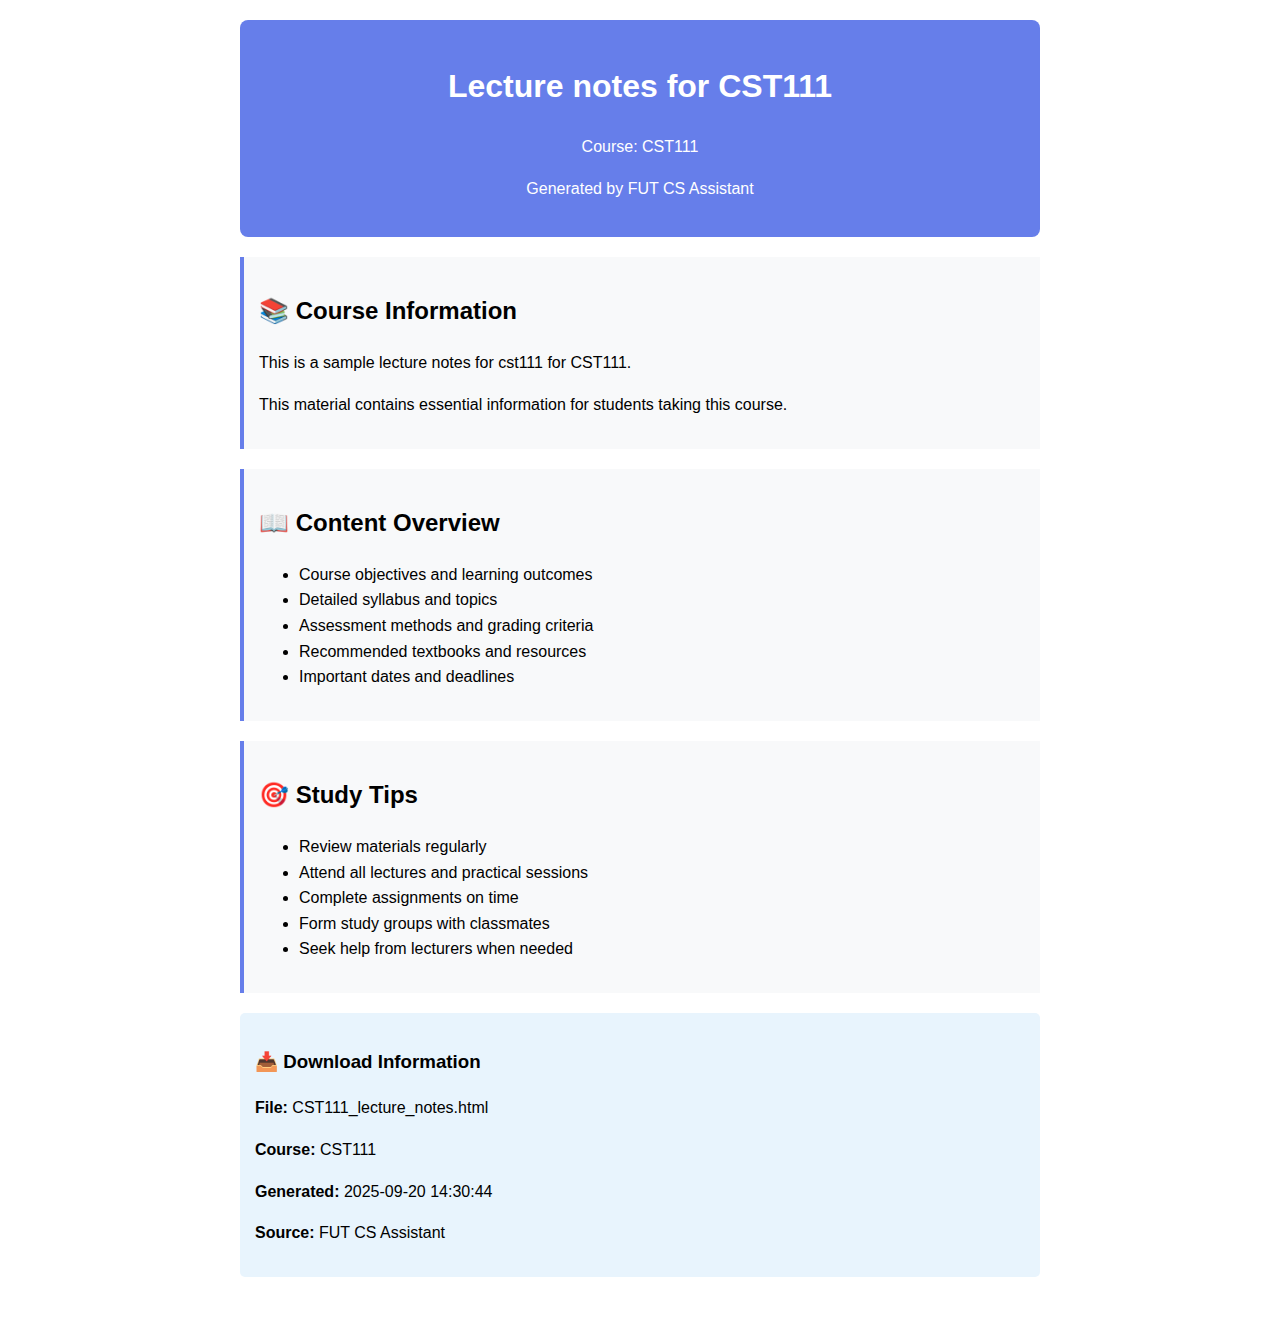
<file: data/course_materials/CST111/CST111_lecture_notes.html>
<!DOCTYPE html>
<html lang="en">
<head>
    <meta charset="UTF-8">
    <meta name="viewport" content="width=device-width, initial-scale=1.0">
    <title>Lecture notes for CST111</title>
    <style>
        body {
            font-family: Arial, sans-serif;
            max-width: 800px;
            margin: 0 auto;
            padding: 20px;
            line-height: 1.6;
        }
        .header {
            background-color: #667eea;
            color: white;
            padding: 20px;
            border-radius: 8px;
            text-align: center;
        }
        .content {
            margin: 20px 0;
        }
        .section {
            margin: 20px 0;
            padding: 15px;
            border-left: 4px solid #667eea;
            background-color: #f8f9fa;
        }
        .download-info {
            background-color: #e8f4fd;
            padding: 15px;
            border-radius: 5px;
            margin: 20px 0;
        }
    </style>
</head>
<body>
    <div class="header">
        <h1>Lecture notes for CST111</h1>
        <p>Course: CST111</p>
        <p>Generated by FUT CS Assistant</p>
    </div>
    
    <div class="content">
        <div class="section">
            <h2>📚 Course Information</h2>
            <p>This is a sample lecture notes for cst111 for CST111.</p>
            <p>This material contains essential information for students taking this course.</p>
        </div>
        
        <div class="section">
            <h2>📖 Content Overview</h2>
            <ul>
                <li>Course objectives and learning outcomes</li>
                <li>Detailed syllabus and topics</li>
                <li>Assessment methods and grading criteria</li>
                <li>Recommended textbooks and resources</li>
                <li>Important dates and deadlines</li>
            </ul>
        </div>
        
        <div class="section">
            <h2>🎯 Study Tips</h2>
            <ul>
                <li>Review materials regularly</li>
                <li>Attend all lectures and practical sessions</li>
                <li>Complete assignments on time</li>
                <li>Form study groups with classmates</li>
                <li>Seek help from lecturers when needed</li>
            </ul>
        </div>
        
        <div class="download-info">
            <h3>📥 Download Information</h3>
            <p><strong>File:</strong> CST111_lecture_notes.html</p>
            <p><strong>Course:</strong> CST111</p>
            <p><strong>Generated:</strong> 2025-09-20 14:30:44</p>
            <p><strong>Source:</strong> FUT CS Assistant</p>
        </div>
    </div>
</body>
</html>
</file>
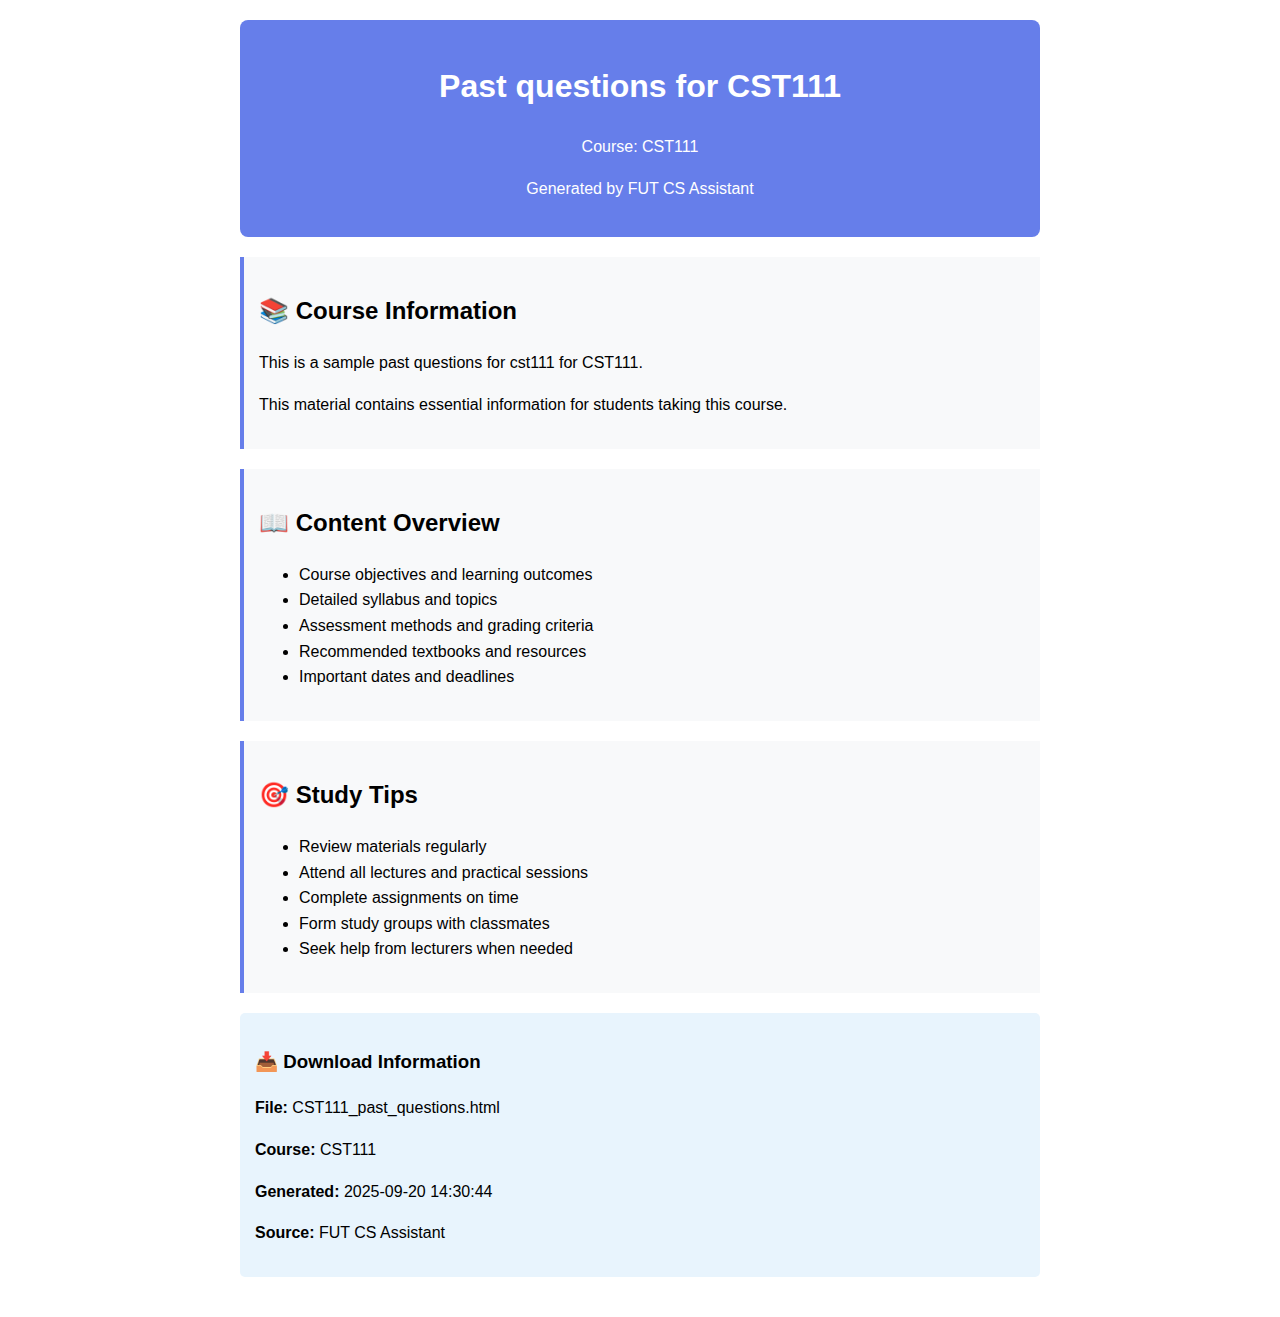
<file: data/course_materials/CST111/CST111_past_questions.html>
<!DOCTYPE html>
<html lang="en">
<head>
    <meta charset="UTF-8">
    <meta name="viewport" content="width=device-width, initial-scale=1.0">
    <title>Past questions for CST111</title>
    <style>
        body {
            font-family: Arial, sans-serif;
            max-width: 800px;
            margin: 0 auto;
            padding: 20px;
            line-height: 1.6;
        }
        .header {
            background-color: #667eea;
            color: white;
            padding: 20px;
            border-radius: 8px;
            text-align: center;
        }
        .content {
            margin: 20px 0;
        }
        .section {
            margin: 20px 0;
            padding: 15px;
            border-left: 4px solid #667eea;
            background-color: #f8f9fa;
        }
        .download-info {
            background-color: #e8f4fd;
            padding: 15px;
            border-radius: 5px;
            margin: 20px 0;
        }
    </style>
</head>
<body>
    <div class="header">
        <h1>Past questions for CST111</h1>
        <p>Course: CST111</p>
        <p>Generated by FUT CS Assistant</p>
    </div>
    
    <div class="content">
        <div class="section">
            <h2>📚 Course Information</h2>
            <p>This is a sample past questions for cst111 for CST111.</p>
            <p>This material contains essential information for students taking this course.</p>
        </div>
        
        <div class="section">
            <h2>📖 Content Overview</h2>
            <ul>
                <li>Course objectives and learning outcomes</li>
                <li>Detailed syllabus and topics</li>
                <li>Assessment methods and grading criteria</li>
                <li>Recommended textbooks and resources</li>
                <li>Important dates and deadlines</li>
            </ul>
        </div>
        
        <div class="section">
            <h2>🎯 Study Tips</h2>
            <ul>
                <li>Review materials regularly</li>
                <li>Attend all lectures and practical sessions</li>
                <li>Complete assignments on time</li>
                <li>Form study groups with classmates</li>
                <li>Seek help from lecturers when needed</li>
            </ul>
        </div>
        
        <div class="download-info">
            <h3>📥 Download Information</h3>
            <p><strong>File:</strong> CST111_past_questions.html</p>
            <p><strong>Course:</strong> CST111</p>
            <p><strong>Generated:</strong> 2025-09-20 14:30:44</p>
            <p><strong>Source:</strong> FUT CS Assistant</p>
        </div>
    </div>
</body>
</html>
</file>
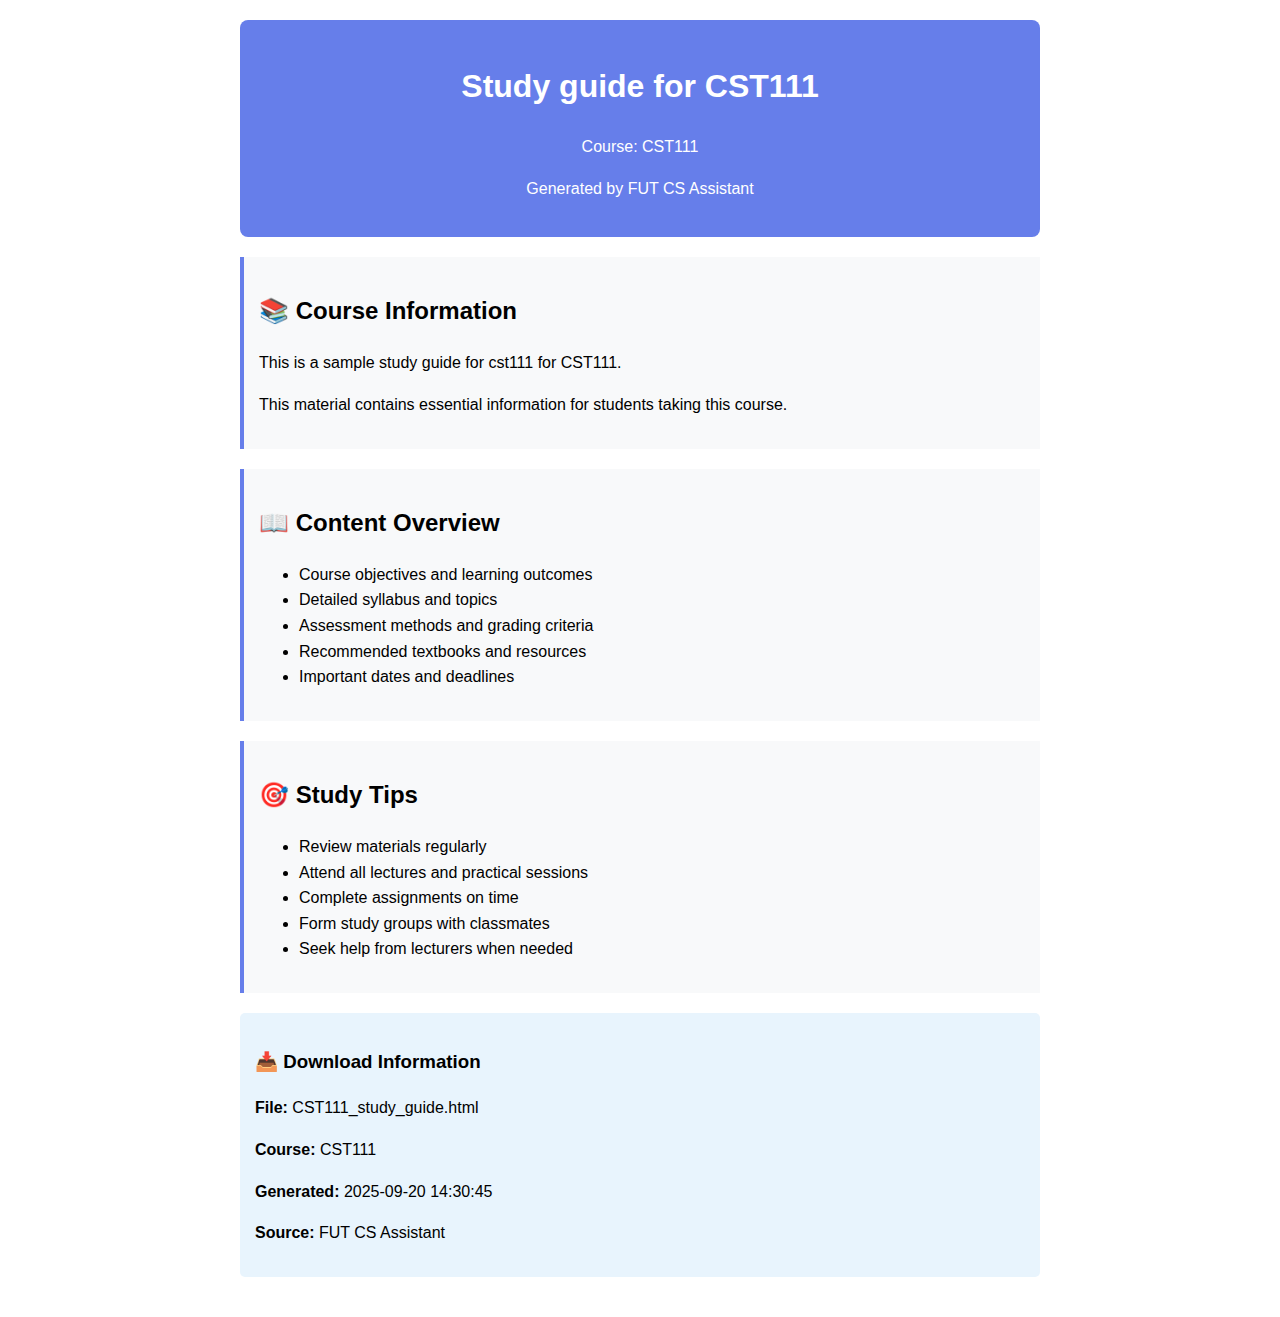
<file: data/course_materials/CST111/CST111_study_guide.html>
<!DOCTYPE html>
<html lang="en">
<head>
    <meta charset="UTF-8">
    <meta name="viewport" content="width=device-width, initial-scale=1.0">
    <title>Study guide for CST111</title>
    <style>
        body {
            font-family: Arial, sans-serif;
            max-width: 800px;
            margin: 0 auto;
            padding: 20px;
            line-height: 1.6;
        }
        .header {
            background-color: #667eea;
            color: white;
            padding: 20px;
            border-radius: 8px;
            text-align: center;
        }
        .content {
            margin: 20px 0;
        }
        .section {
            margin: 20px 0;
            padding: 15px;
            border-left: 4px solid #667eea;
            background-color: #f8f9fa;
        }
        .download-info {
            background-color: #e8f4fd;
            padding: 15px;
            border-radius: 5px;
            margin: 20px 0;
        }
    </style>
</head>
<body>
    <div class="header">
        <h1>Study guide for CST111</h1>
        <p>Course: CST111</p>
        <p>Generated by FUT CS Assistant</p>
    </div>
    
    <div class="content">
        <div class="section">
            <h2>📚 Course Information</h2>
            <p>This is a sample study guide for cst111 for CST111.</p>
            <p>This material contains essential information for students taking this course.</p>
        </div>
        
        <div class="section">
            <h2>📖 Content Overview</h2>
            <ul>
                <li>Course objectives and learning outcomes</li>
                <li>Detailed syllabus and topics</li>
                <li>Assessment methods and grading criteria</li>
                <li>Recommended textbooks and resources</li>
                <li>Important dates and deadlines</li>
            </ul>
        </div>
        
        <div class="section">
            <h2>🎯 Study Tips</h2>
            <ul>
                <li>Review materials regularly</li>
                <li>Attend all lectures and practical sessions</li>
                <li>Complete assignments on time</li>
                <li>Form study groups with classmates</li>
                <li>Seek help from lecturers when needed</li>
            </ul>
        </div>
        
        <div class="download-info">
            <h3>📥 Download Information</h3>
            <p><strong>File:</strong> CST111_study_guide.html</p>
            <p><strong>Course:</strong> CST111</p>
            <p><strong>Generated:</strong> 2025-09-20 14:30:45</p>
            <p><strong>Source:</strong> FUT CS Assistant</p>
        </div>
    </div>
</body>
</html>
</file>
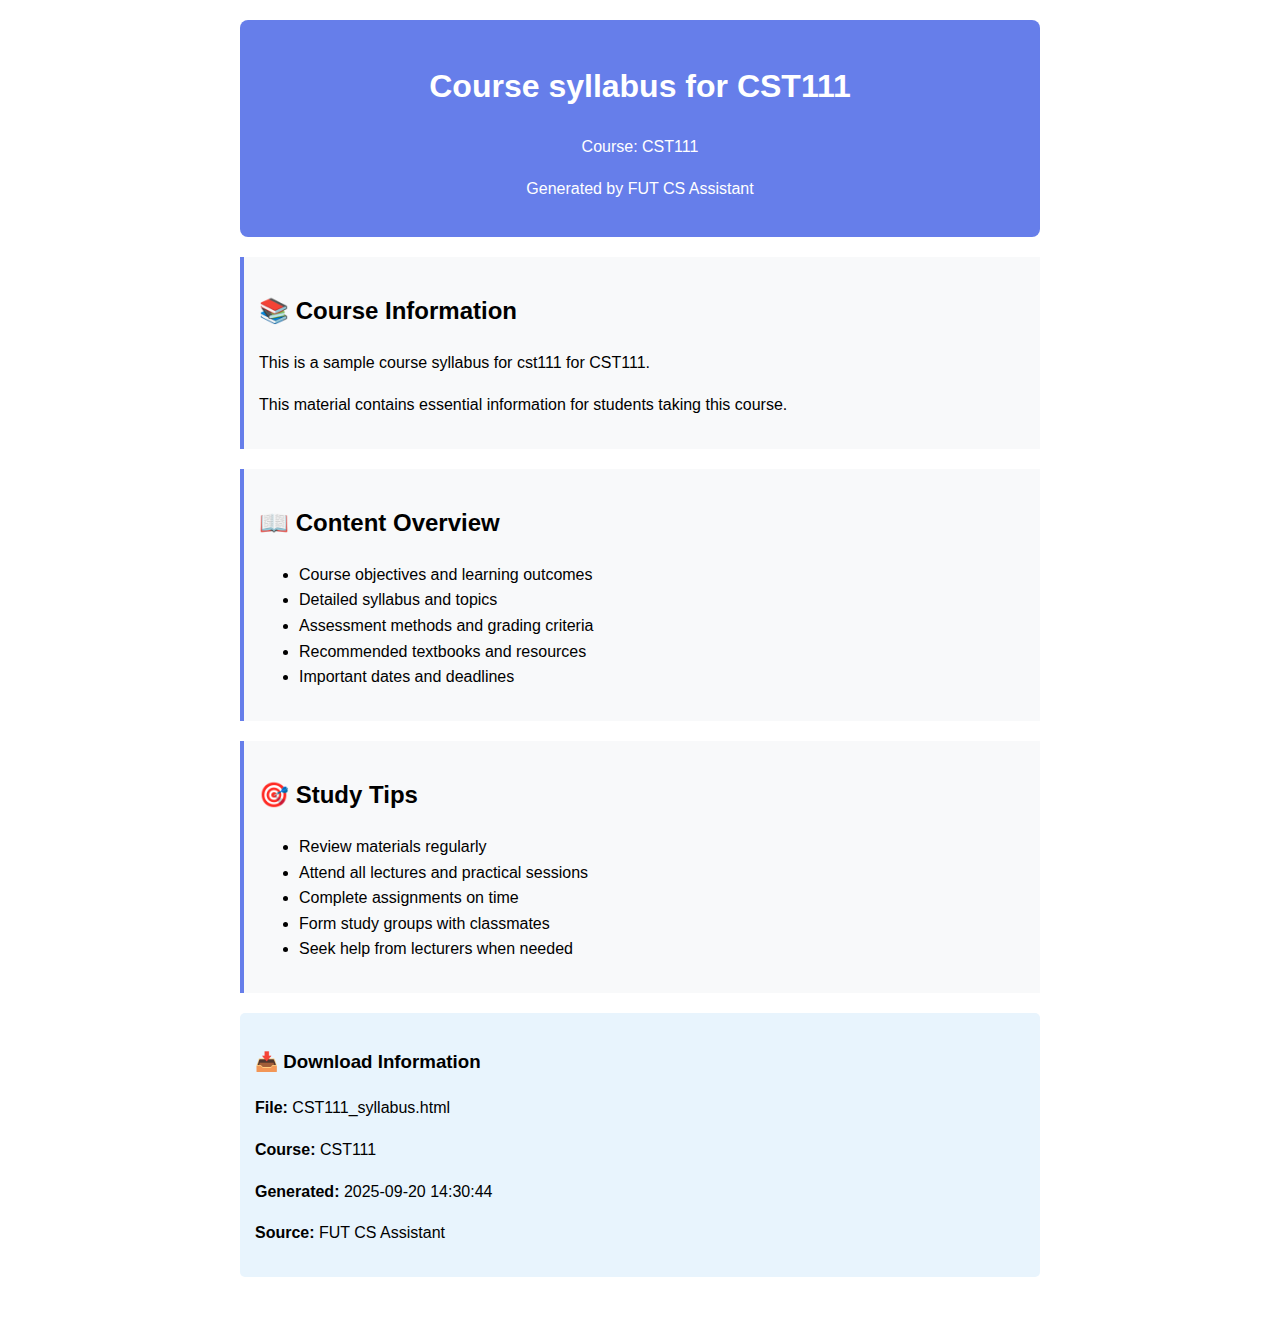
<file: data/course_materials/CST111/CST111_syllabus.html>
<!DOCTYPE html>
<html lang="en">
<head>
    <meta charset="UTF-8">
    <meta name="viewport" content="width=device-width, initial-scale=1.0">
    <title>Course syllabus for CST111</title>
    <style>
        body {
            font-family: Arial, sans-serif;
            max-width: 800px;
            margin: 0 auto;
            padding: 20px;
            line-height: 1.6;
        }
        .header {
            background-color: #667eea;
            color: white;
            padding: 20px;
            border-radius: 8px;
            text-align: center;
        }
        .content {
            margin: 20px 0;
        }
        .section {
            margin: 20px 0;
            padding: 15px;
            border-left: 4px solid #667eea;
            background-color: #f8f9fa;
        }
        .download-info {
            background-color: #e8f4fd;
            padding: 15px;
            border-radius: 5px;
            margin: 20px 0;
        }
    </style>
</head>
<body>
    <div class="header">
        <h1>Course syllabus for CST111</h1>
        <p>Course: CST111</p>
        <p>Generated by FUT CS Assistant</p>
    </div>
    
    <div class="content">
        <div class="section">
            <h2>📚 Course Information</h2>
            <p>This is a sample course syllabus for cst111 for CST111.</p>
            <p>This material contains essential information for students taking this course.</p>
        </div>
        
        <div class="section">
            <h2>📖 Content Overview</h2>
            <ul>
                <li>Course objectives and learning outcomes</li>
                <li>Detailed syllabus and topics</li>
                <li>Assessment methods and grading criteria</li>
                <li>Recommended textbooks and resources</li>
                <li>Important dates and deadlines</li>
            </ul>
        </div>
        
        <div class="section">
            <h2>🎯 Study Tips</h2>
            <ul>
                <li>Review materials regularly</li>
                <li>Attend all lectures and practical sessions</li>
                <li>Complete assignments on time</li>
                <li>Form study groups with classmates</li>
                <li>Seek help from lecturers when needed</li>
            </ul>
        </div>
        
        <div class="download-info">
            <h3>📥 Download Information</h3>
            <p><strong>File:</strong> CST111_syllabus.html</p>
            <p><strong>Course:</strong> CST111</p>
            <p><strong>Generated:</strong> 2025-09-20 14:30:44</p>
            <p><strong>Source:</strong> FUT CS Assistant</p>
        </div>
    </div>
</body>
</html>
</file>
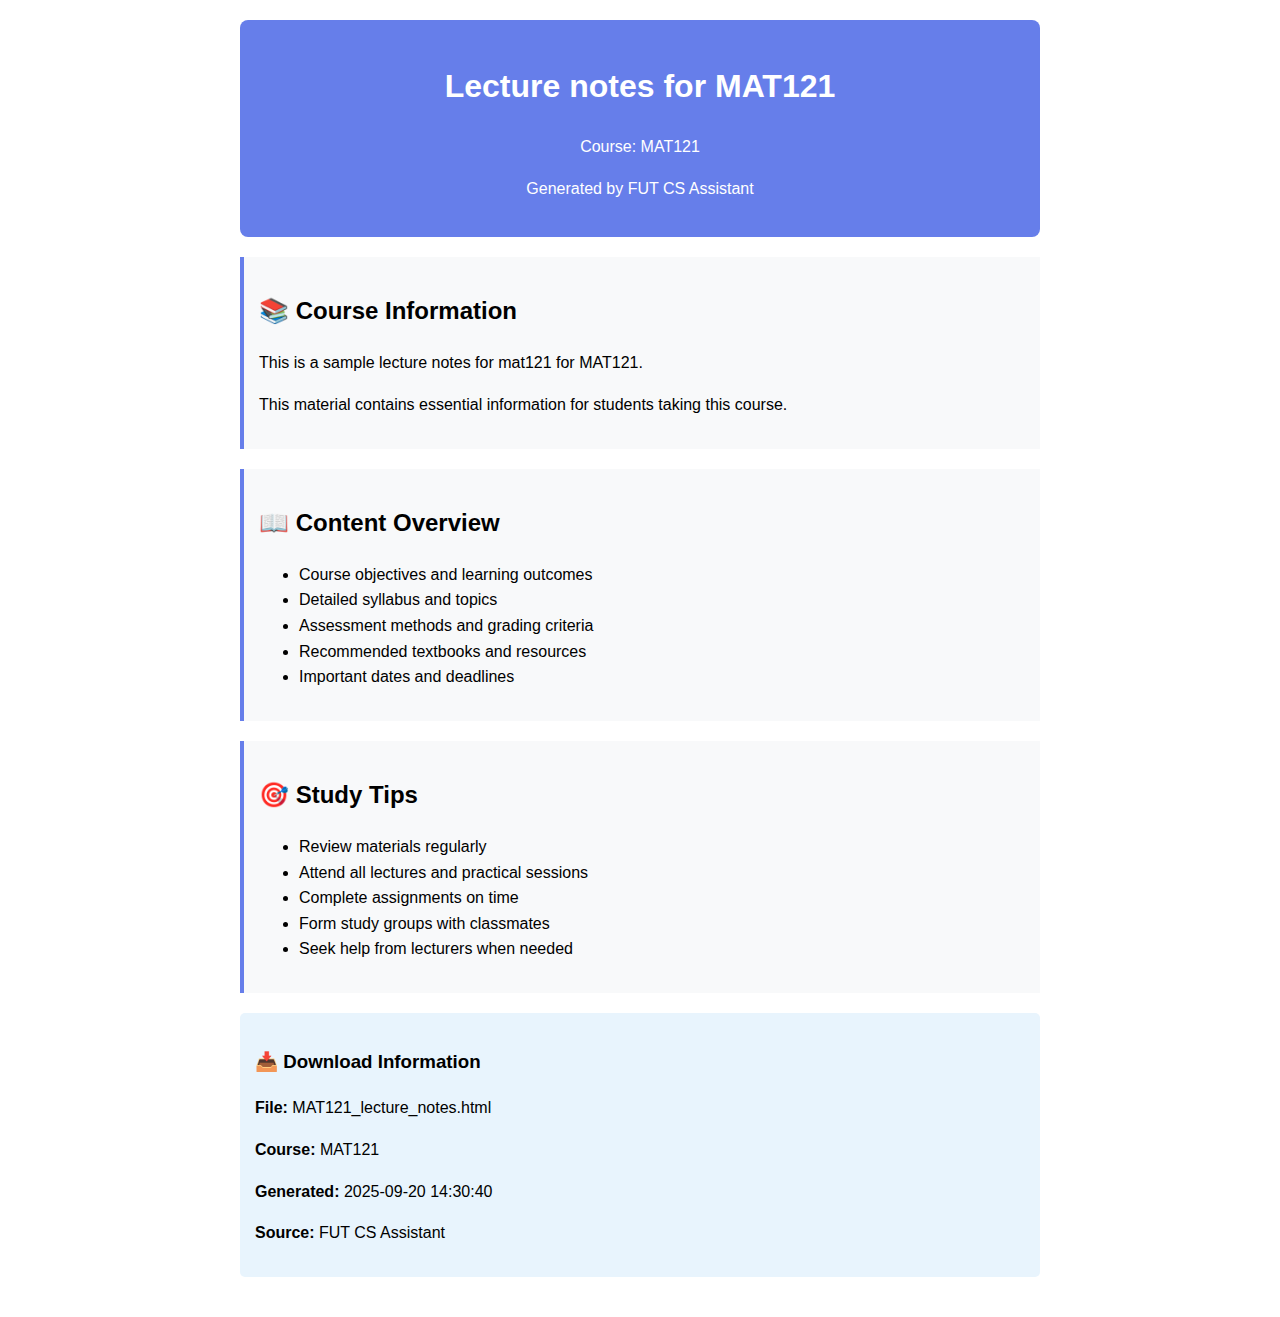
<file: data/course_materials/MAT121/MAT121_lecture_notes.html>
<!DOCTYPE html>
<html lang="en">
<head>
    <meta charset="UTF-8">
    <meta name="viewport" content="width=device-width, initial-scale=1.0">
    <title>Lecture notes for MAT121</title>
    <style>
        body {
            font-family: Arial, sans-serif;
            max-width: 800px;
            margin: 0 auto;
            padding: 20px;
            line-height: 1.6;
        }
        .header {
            background-color: #667eea;
            color: white;
            padding: 20px;
            border-radius: 8px;
            text-align: center;
        }
        .content {
            margin: 20px 0;
        }
        .section {
            margin: 20px 0;
            padding: 15px;
            border-left: 4px solid #667eea;
            background-color: #f8f9fa;
        }
        .download-info {
            background-color: #e8f4fd;
            padding: 15px;
            border-radius: 5px;
            margin: 20px 0;
        }
    </style>
</head>
<body>
    <div class="header">
        <h1>Lecture notes for MAT121</h1>
        <p>Course: MAT121</p>
        <p>Generated by FUT CS Assistant</p>
    </div>
    
    <div class="content">
        <div class="section">
            <h2>📚 Course Information</h2>
            <p>This is a sample lecture notes for mat121 for MAT121.</p>
            <p>This material contains essential information for students taking this course.</p>
        </div>
        
        <div class="section">
            <h2>📖 Content Overview</h2>
            <ul>
                <li>Course objectives and learning outcomes</li>
                <li>Detailed syllabus and topics</li>
                <li>Assessment methods and grading criteria</li>
                <li>Recommended textbooks and resources</li>
                <li>Important dates and deadlines</li>
            </ul>
        </div>
        
        <div class="section">
            <h2>🎯 Study Tips</h2>
            <ul>
                <li>Review materials regularly</li>
                <li>Attend all lectures and practical sessions</li>
                <li>Complete assignments on time</li>
                <li>Form study groups with classmates</li>
                <li>Seek help from lecturers when needed</li>
            </ul>
        </div>
        
        <div class="download-info">
            <h3>📥 Download Information</h3>
            <p><strong>File:</strong> MAT121_lecture_notes.html</p>
            <p><strong>Course:</strong> MAT121</p>
            <p><strong>Generated:</strong> 2025-09-20 14:30:40</p>
            <p><strong>Source:</strong> FUT CS Assistant</p>
        </div>
    </div>
</body>
</html>
</file>
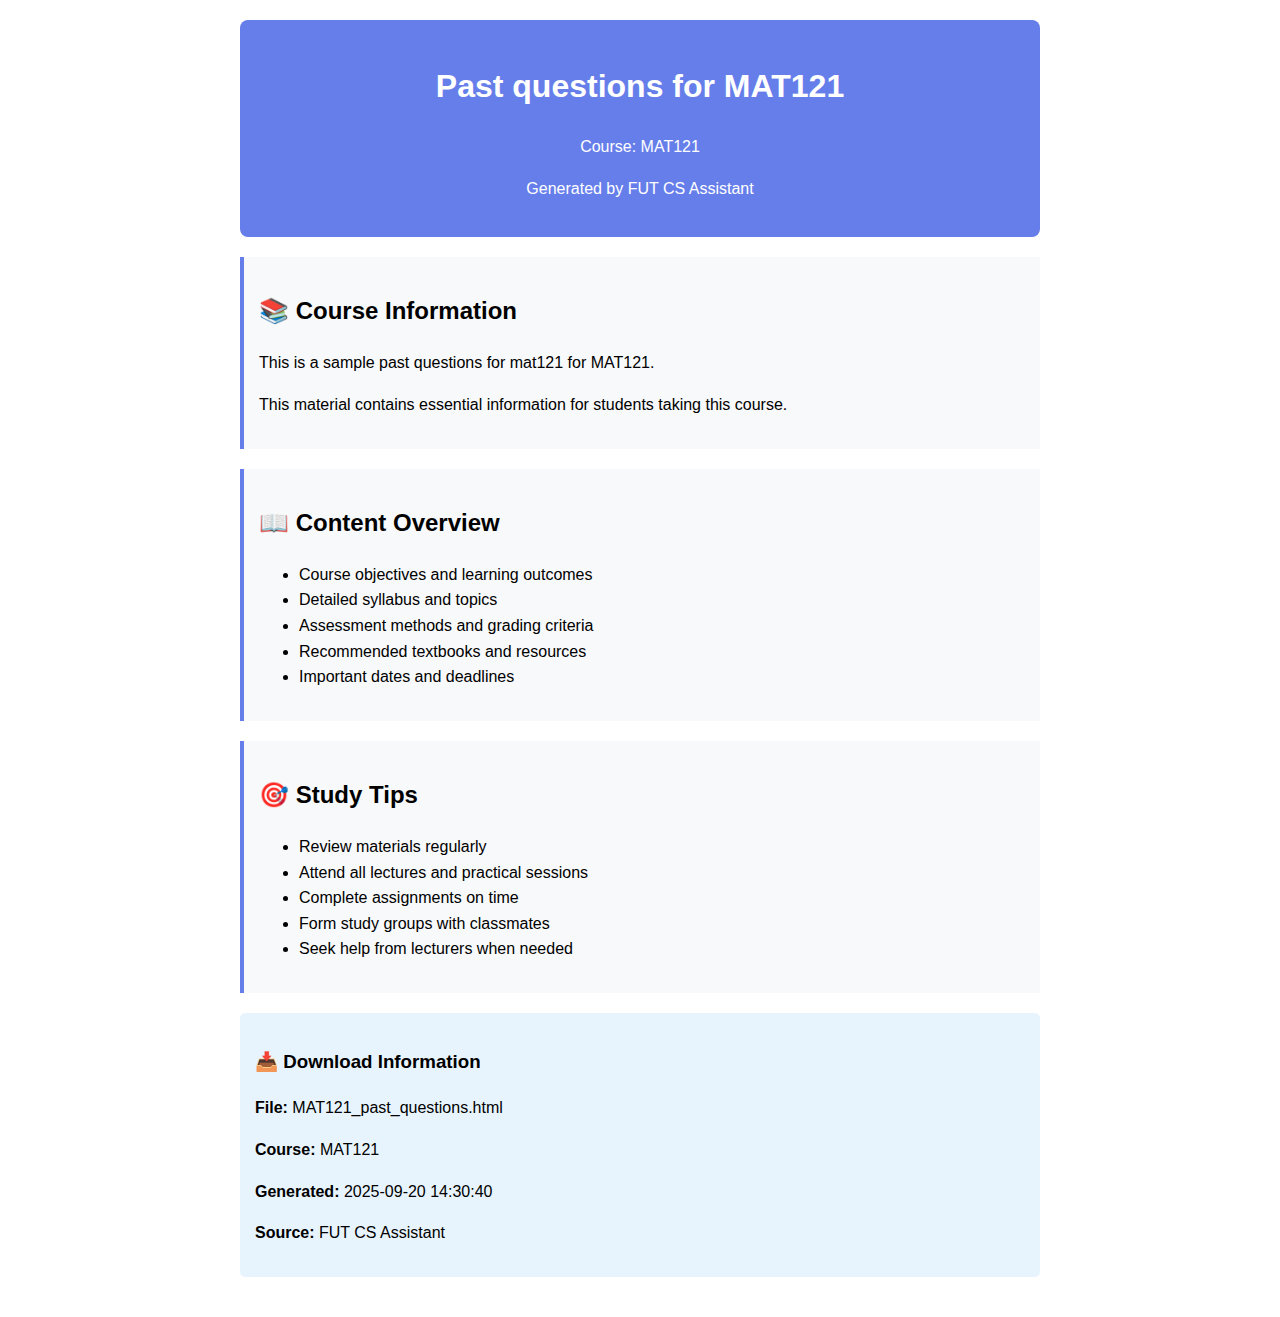
<file: data/course_materials/MAT121/MAT121_past_questions.html>
<!DOCTYPE html>
<html lang="en">
<head>
    <meta charset="UTF-8">
    <meta name="viewport" content="width=device-width, initial-scale=1.0">
    <title>Past questions for MAT121</title>
    <style>
        body {
            font-family: Arial, sans-serif;
            max-width: 800px;
            margin: 0 auto;
            padding: 20px;
            line-height: 1.6;
        }
        .header {
            background-color: #667eea;
            color: white;
            padding: 20px;
            border-radius: 8px;
            text-align: center;
        }
        .content {
            margin: 20px 0;
        }
        .section {
            margin: 20px 0;
            padding: 15px;
            border-left: 4px solid #667eea;
            background-color: #f8f9fa;
        }
        .download-info {
            background-color: #e8f4fd;
            padding: 15px;
            border-radius: 5px;
            margin: 20px 0;
        }
    </style>
</head>
<body>
    <div class="header">
        <h1>Past questions for MAT121</h1>
        <p>Course: MAT121</p>
        <p>Generated by FUT CS Assistant</p>
    </div>
    
    <div class="content">
        <div class="section">
            <h2>📚 Course Information</h2>
            <p>This is a sample past questions for mat121 for MAT121.</p>
            <p>This material contains essential information for students taking this course.</p>
        </div>
        
        <div class="section">
            <h2>📖 Content Overview</h2>
            <ul>
                <li>Course objectives and learning outcomes</li>
                <li>Detailed syllabus and topics</li>
                <li>Assessment methods and grading criteria</li>
                <li>Recommended textbooks and resources</li>
                <li>Important dates and deadlines</li>
            </ul>
        </div>
        
        <div class="section">
            <h2>🎯 Study Tips</h2>
            <ul>
                <li>Review materials regularly</li>
                <li>Attend all lectures and practical sessions</li>
                <li>Complete assignments on time</li>
                <li>Form study groups with classmates</li>
                <li>Seek help from lecturers when needed</li>
            </ul>
        </div>
        
        <div class="download-info">
            <h3>📥 Download Information</h3>
            <p><strong>File:</strong> MAT121_past_questions.html</p>
            <p><strong>Course:</strong> MAT121</p>
            <p><strong>Generated:</strong> 2025-09-20 14:30:40</p>
            <p><strong>Source:</strong> FUT CS Assistant</p>
        </div>
    </div>
</body>
</html>
</file>
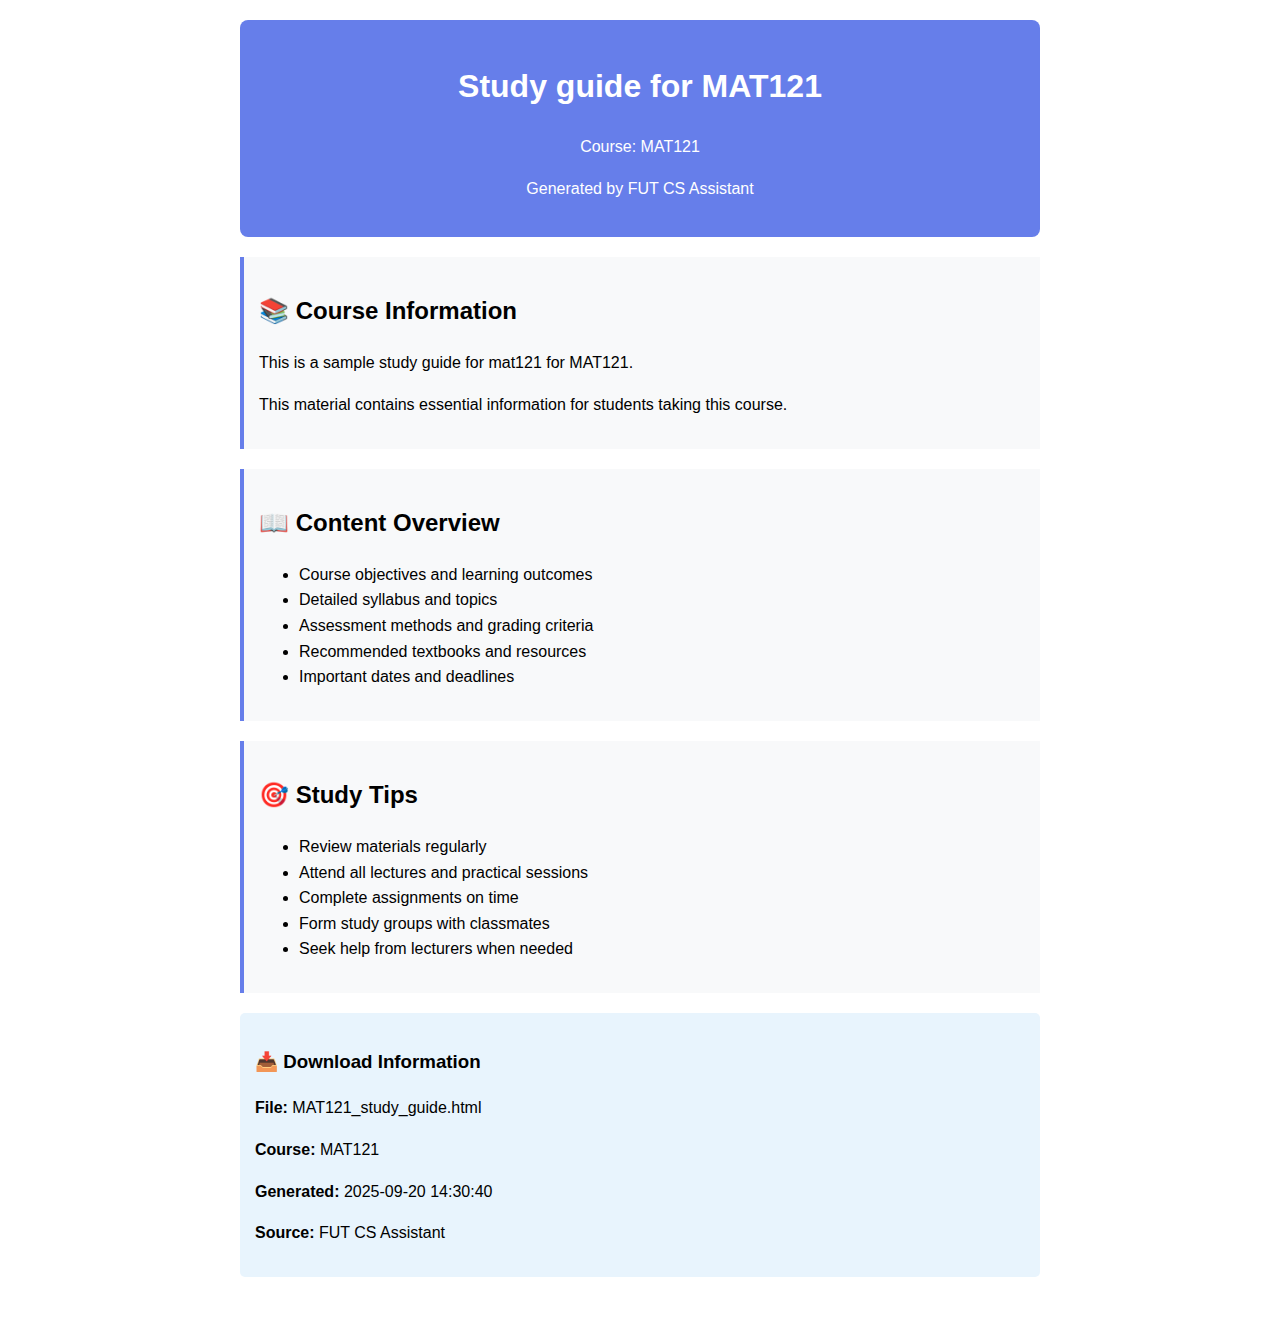
<file: data/course_materials/MAT121/MAT121_study_guide.html>
<!DOCTYPE html>
<html lang="en">
<head>
    <meta charset="UTF-8">
    <meta name="viewport" content="width=device-width, initial-scale=1.0">
    <title>Study guide for MAT121</title>
    <style>
        body {
            font-family: Arial, sans-serif;
            max-width: 800px;
            margin: 0 auto;
            padding: 20px;
            line-height: 1.6;
        }
        .header {
            background-color: #667eea;
            color: white;
            padding: 20px;
            border-radius: 8px;
            text-align: center;
        }
        .content {
            margin: 20px 0;
        }
        .section {
            margin: 20px 0;
            padding: 15px;
            border-left: 4px solid #667eea;
            background-color: #f8f9fa;
        }
        .download-info {
            background-color: #e8f4fd;
            padding: 15px;
            border-radius: 5px;
            margin: 20px 0;
        }
    </style>
</head>
<body>
    <div class="header">
        <h1>Study guide for MAT121</h1>
        <p>Course: MAT121</p>
        <p>Generated by FUT CS Assistant</p>
    </div>
    
    <div class="content">
        <div class="section">
            <h2>📚 Course Information</h2>
            <p>This is a sample study guide for mat121 for MAT121.</p>
            <p>This material contains essential information for students taking this course.</p>
        </div>
        
        <div class="section">
            <h2>📖 Content Overview</h2>
            <ul>
                <li>Course objectives and learning outcomes</li>
                <li>Detailed syllabus and topics</li>
                <li>Assessment methods and grading criteria</li>
                <li>Recommended textbooks and resources</li>
                <li>Important dates and deadlines</li>
            </ul>
        </div>
        
        <div class="section">
            <h2>🎯 Study Tips</h2>
            <ul>
                <li>Review materials regularly</li>
                <li>Attend all lectures and practical sessions</li>
                <li>Complete assignments on time</li>
                <li>Form study groups with classmates</li>
                <li>Seek help from lecturers when needed</li>
            </ul>
        </div>
        
        <div class="download-info">
            <h3>📥 Download Information</h3>
            <p><strong>File:</strong> MAT121_study_guide.html</p>
            <p><strong>Course:</strong> MAT121</p>
            <p><strong>Generated:</strong> 2025-09-20 14:30:40</p>
            <p><strong>Source:</strong> FUT CS Assistant</p>
        </div>
    </div>
</body>
</html>
</file>
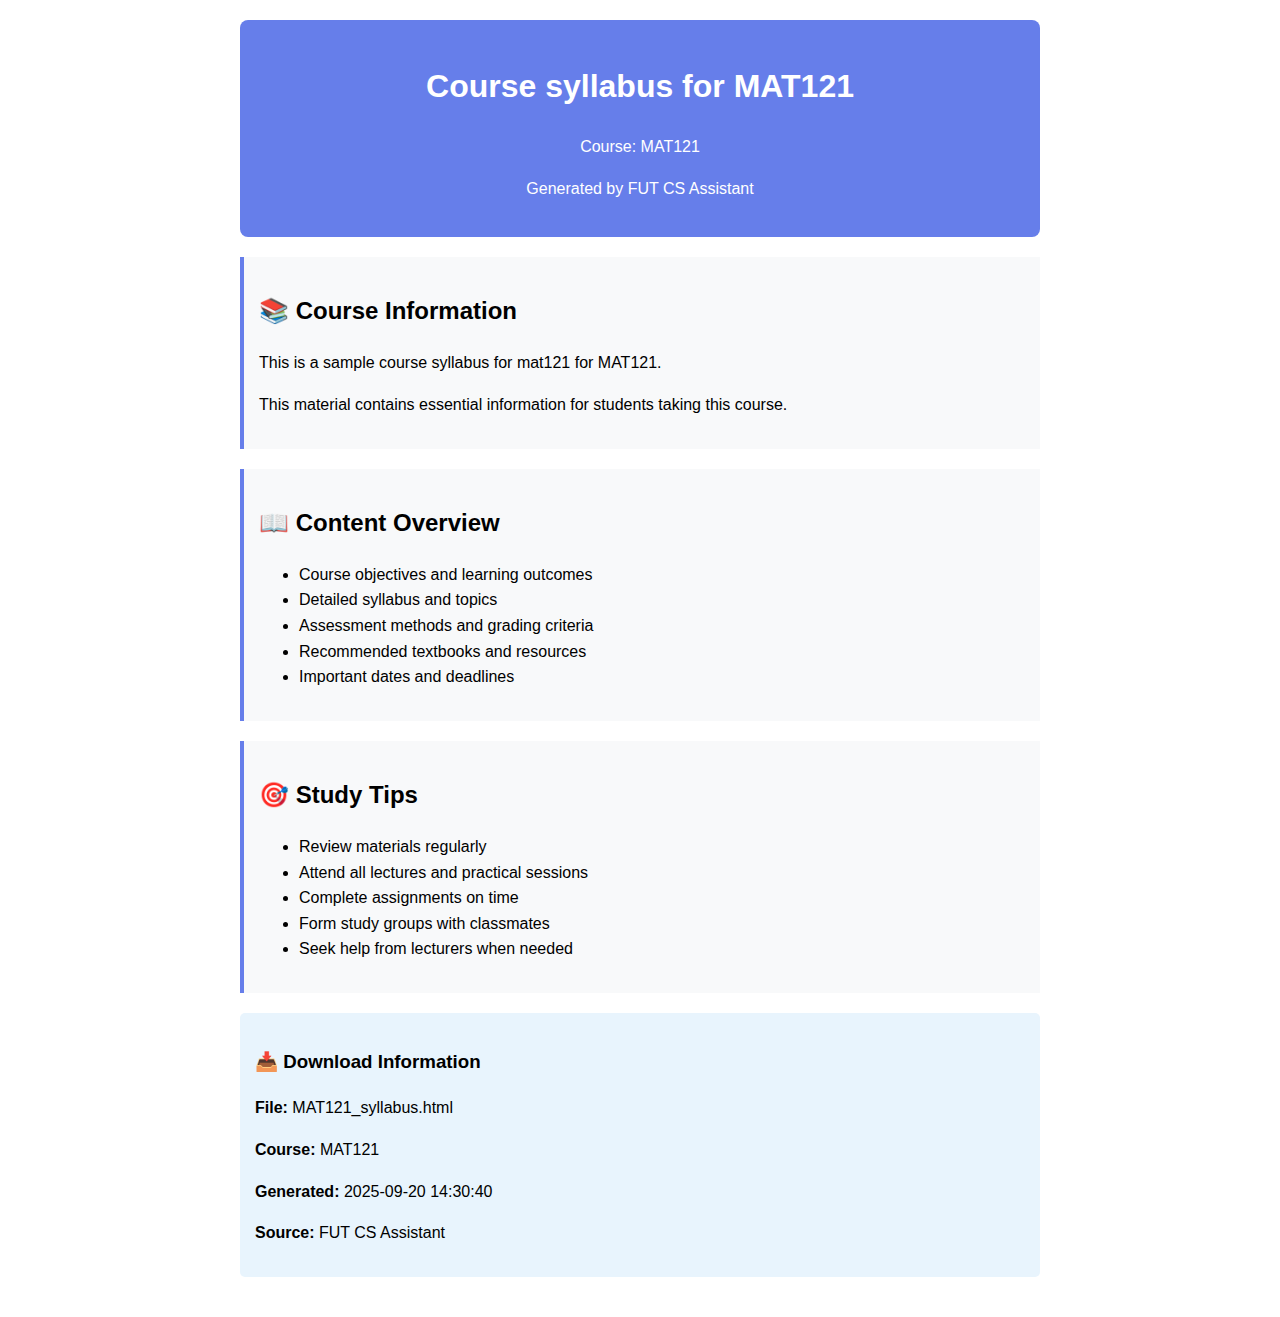
<file: data/course_materials/MAT121/MAT121_syllabus.html>
<!DOCTYPE html>
<html lang="en">
<head>
    <meta charset="UTF-8">
    <meta name="viewport" content="width=device-width, initial-scale=1.0">
    <title>Course syllabus for MAT121</title>
    <style>
        body {
            font-family: Arial, sans-serif;
            max-width: 800px;
            margin: 0 auto;
            padding: 20px;
            line-height: 1.6;
        }
        .header {
            background-color: #667eea;
            color: white;
            padding: 20px;
            border-radius: 8px;
            text-align: center;
        }
        .content {
            margin: 20px 0;
        }
        .section {
            margin: 20px 0;
            padding: 15px;
            border-left: 4px solid #667eea;
            background-color: #f8f9fa;
        }
        .download-info {
            background-color: #e8f4fd;
            padding: 15px;
            border-radius: 5px;
            margin: 20px 0;
        }
    </style>
</head>
<body>
    <div class="header">
        <h1>Course syllabus for MAT121</h1>
        <p>Course: MAT121</p>
        <p>Generated by FUT CS Assistant</p>
    </div>
    
    <div class="content">
        <div class="section">
            <h2>📚 Course Information</h2>
            <p>This is a sample course syllabus for mat121 for MAT121.</p>
            <p>This material contains essential information for students taking this course.</p>
        </div>
        
        <div class="section">
            <h2>📖 Content Overview</h2>
            <ul>
                <li>Course objectives and learning outcomes</li>
                <li>Detailed syllabus and topics</li>
                <li>Assessment methods and grading criteria</li>
                <li>Recommended textbooks and resources</li>
                <li>Important dates and deadlines</li>
            </ul>
        </div>
        
        <div class="section">
            <h2>🎯 Study Tips</h2>
            <ul>
                <li>Review materials regularly</li>
                <li>Attend all lectures and practical sessions</li>
                <li>Complete assignments on time</li>
                <li>Form study groups with classmates</li>
                <li>Seek help from lecturers when needed</li>
            </ul>
        </div>
        
        <div class="download-info">
            <h3>📥 Download Information</h3>
            <p><strong>File:</strong> MAT121_syllabus.html</p>
            <p><strong>Course:</strong> MAT121</p>
            <p><strong>Generated:</strong> 2025-09-20 14:30:40</p>
            <p><strong>Source:</strong> FUT CS Assistant</p>
        </div>
    </div>
</body>
</html>
</file>
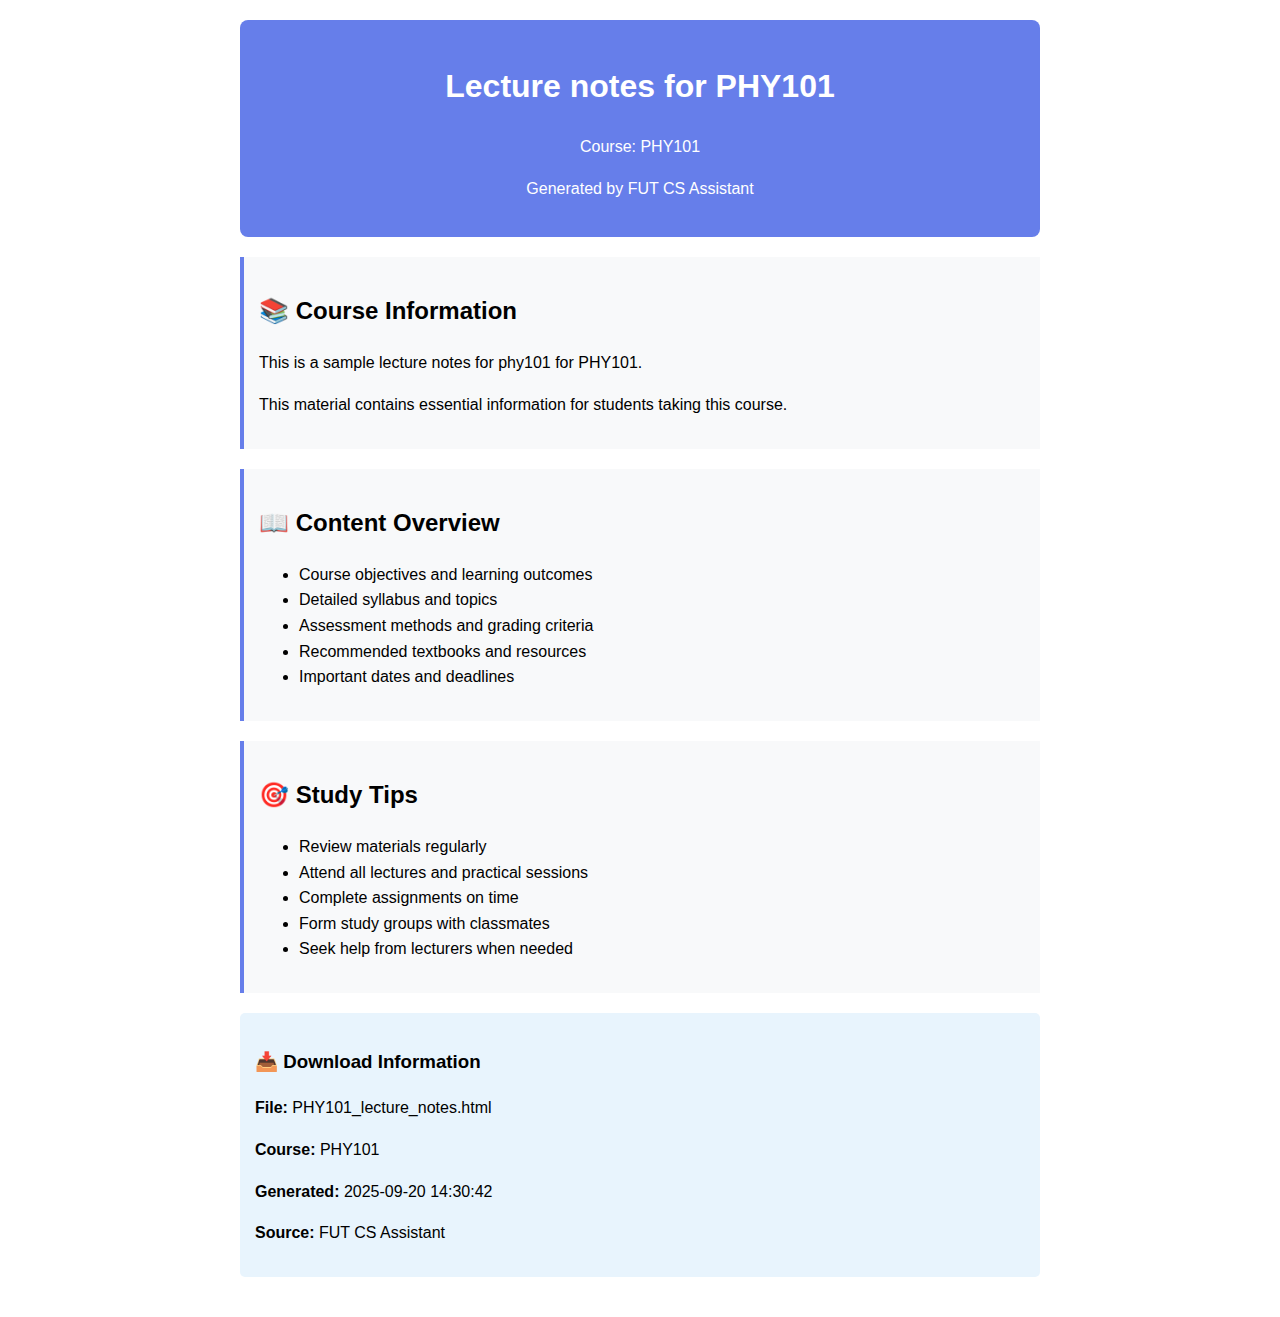
<file: data/course_materials/PHY101/PHY101_lecture_notes.html>
<!DOCTYPE html>
<html lang="en">
<head>
    <meta charset="UTF-8">
    <meta name="viewport" content="width=device-width, initial-scale=1.0">
    <title>Lecture notes for PHY101</title>
    <style>
        body {
            font-family: Arial, sans-serif;
            max-width: 800px;
            margin: 0 auto;
            padding: 20px;
            line-height: 1.6;
        }
        .header {
            background-color: #667eea;
            color: white;
            padding: 20px;
            border-radius: 8px;
            text-align: center;
        }
        .content {
            margin: 20px 0;
        }
        .section {
            margin: 20px 0;
            padding: 15px;
            border-left: 4px solid #667eea;
            background-color: #f8f9fa;
        }
        .download-info {
            background-color: #e8f4fd;
            padding: 15px;
            border-radius: 5px;
            margin: 20px 0;
        }
    </style>
</head>
<body>
    <div class="header">
        <h1>Lecture notes for PHY101</h1>
        <p>Course: PHY101</p>
        <p>Generated by FUT CS Assistant</p>
    </div>
    
    <div class="content">
        <div class="section">
            <h2>📚 Course Information</h2>
            <p>This is a sample lecture notes for phy101 for PHY101.</p>
            <p>This material contains essential information for students taking this course.</p>
        </div>
        
        <div class="section">
            <h2>📖 Content Overview</h2>
            <ul>
                <li>Course objectives and learning outcomes</li>
                <li>Detailed syllabus and topics</li>
                <li>Assessment methods and grading criteria</li>
                <li>Recommended textbooks and resources</li>
                <li>Important dates and deadlines</li>
            </ul>
        </div>
        
        <div class="section">
            <h2>🎯 Study Tips</h2>
            <ul>
                <li>Review materials regularly</li>
                <li>Attend all lectures and practical sessions</li>
                <li>Complete assignments on time</li>
                <li>Form study groups with classmates</li>
                <li>Seek help from lecturers when needed</li>
            </ul>
        </div>
        
        <div class="download-info">
            <h3>📥 Download Information</h3>
            <p><strong>File:</strong> PHY101_lecture_notes.html</p>
            <p><strong>Course:</strong> PHY101</p>
            <p><strong>Generated:</strong> 2025-09-20 14:30:42</p>
            <p><strong>Source:</strong> FUT CS Assistant</p>
        </div>
    </div>
</body>
</html>
</file>
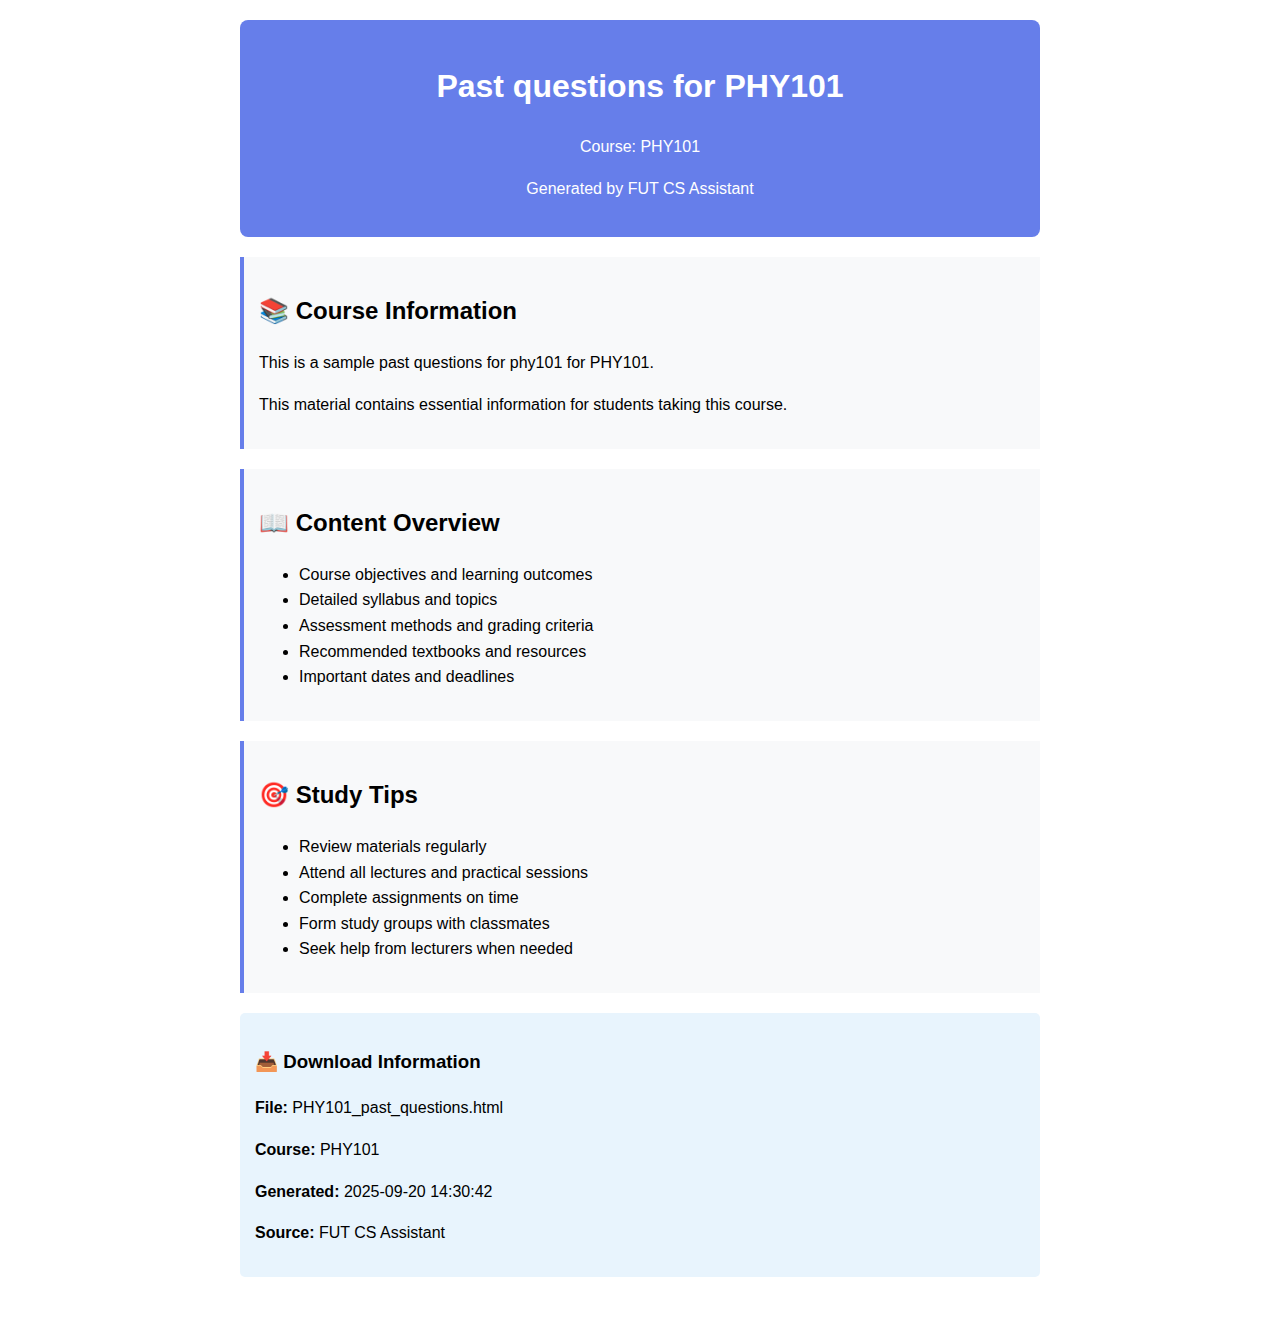
<file: data/course_materials/PHY101/PHY101_past_questions.html>
<!DOCTYPE html>
<html lang="en">
<head>
    <meta charset="UTF-8">
    <meta name="viewport" content="width=device-width, initial-scale=1.0">
    <title>Past questions for PHY101</title>
    <style>
        body {
            font-family: Arial, sans-serif;
            max-width: 800px;
            margin: 0 auto;
            padding: 20px;
            line-height: 1.6;
        }
        .header {
            background-color: #667eea;
            color: white;
            padding: 20px;
            border-radius: 8px;
            text-align: center;
        }
        .content {
            margin: 20px 0;
        }
        .section {
            margin: 20px 0;
            padding: 15px;
            border-left: 4px solid #667eea;
            background-color: #f8f9fa;
        }
        .download-info {
            background-color: #e8f4fd;
            padding: 15px;
            border-radius: 5px;
            margin: 20px 0;
        }
    </style>
</head>
<body>
    <div class="header">
        <h1>Past questions for PHY101</h1>
        <p>Course: PHY101</p>
        <p>Generated by FUT CS Assistant</p>
    </div>
    
    <div class="content">
        <div class="section">
            <h2>📚 Course Information</h2>
            <p>This is a sample past questions for phy101 for PHY101.</p>
            <p>This material contains essential information for students taking this course.</p>
        </div>
        
        <div class="section">
            <h2>📖 Content Overview</h2>
            <ul>
                <li>Course objectives and learning outcomes</li>
                <li>Detailed syllabus and topics</li>
                <li>Assessment methods and grading criteria</li>
                <li>Recommended textbooks and resources</li>
                <li>Important dates and deadlines</li>
            </ul>
        </div>
        
        <div class="section">
            <h2>🎯 Study Tips</h2>
            <ul>
                <li>Review materials regularly</li>
                <li>Attend all lectures and practical sessions</li>
                <li>Complete assignments on time</li>
                <li>Form study groups with classmates</li>
                <li>Seek help from lecturers when needed</li>
            </ul>
        </div>
        
        <div class="download-info">
            <h3>📥 Download Information</h3>
            <p><strong>File:</strong> PHY101_past_questions.html</p>
            <p><strong>Course:</strong> PHY101</p>
            <p><strong>Generated:</strong> 2025-09-20 14:30:42</p>
            <p><strong>Source:</strong> FUT CS Assistant</p>
        </div>
    </div>
</body>
</html>
</file>
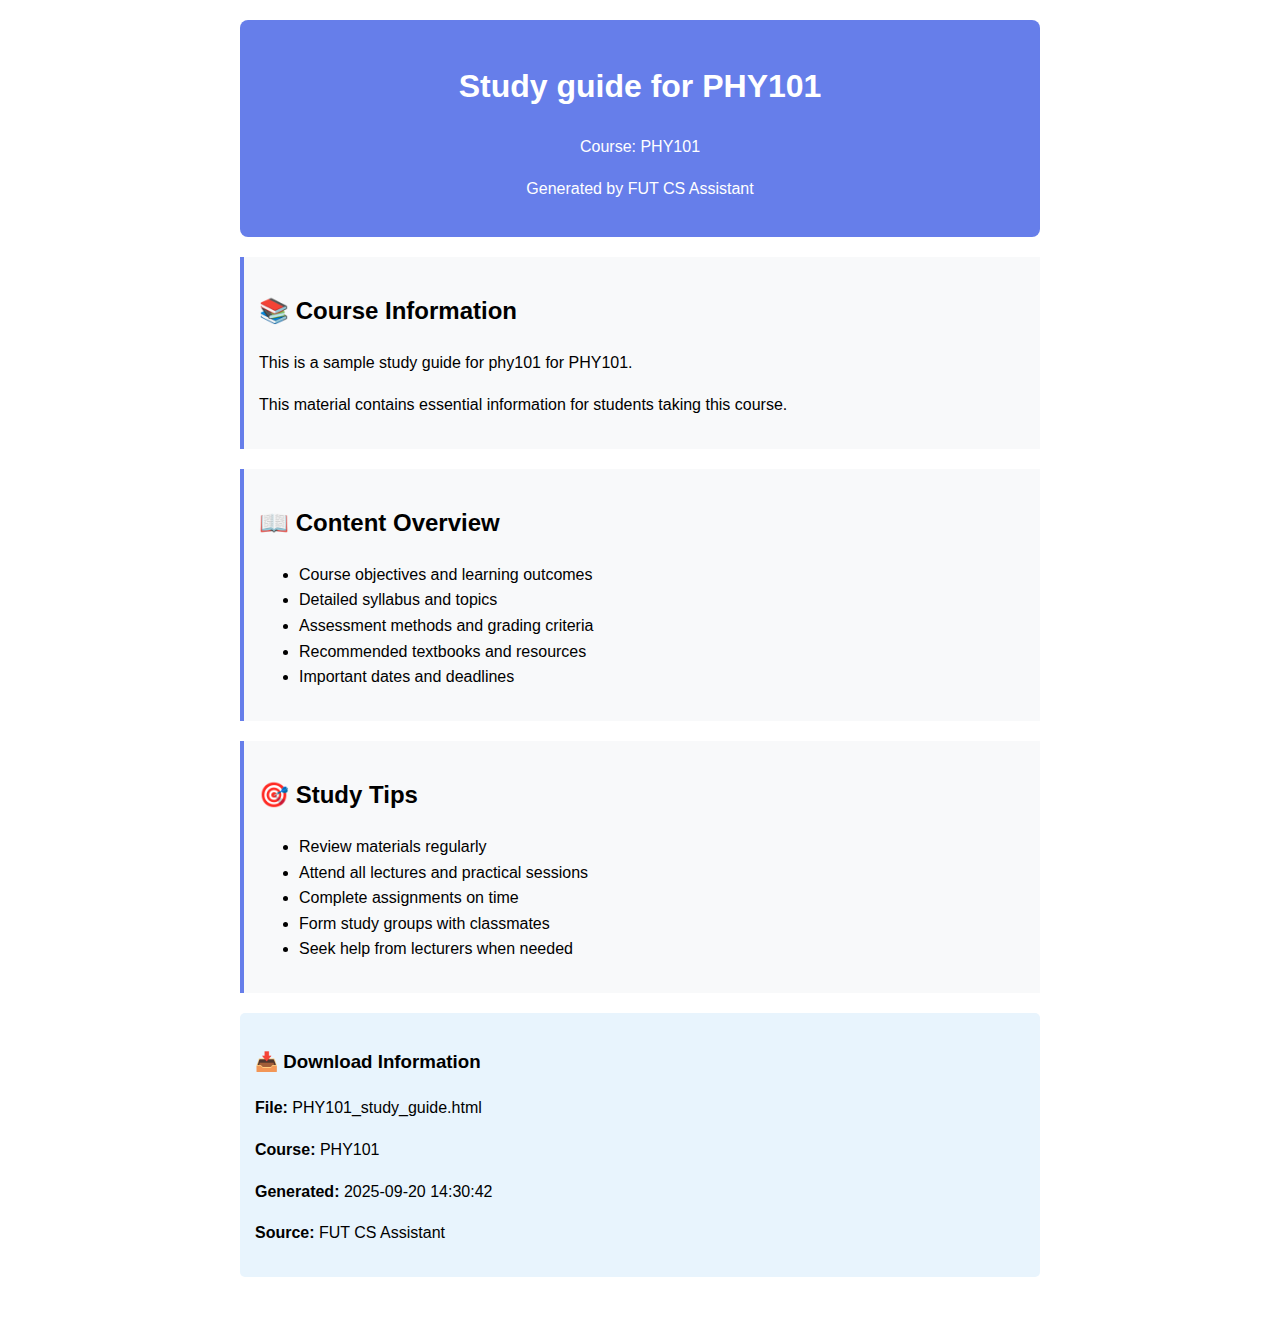
<file: data/course_materials/PHY101/PHY101_study_guide.html>
<!DOCTYPE html>
<html lang="en">
<head>
    <meta charset="UTF-8">
    <meta name="viewport" content="width=device-width, initial-scale=1.0">
    <title>Study guide for PHY101</title>
    <style>
        body {
            font-family: Arial, sans-serif;
            max-width: 800px;
            margin: 0 auto;
            padding: 20px;
            line-height: 1.6;
        }
        .header {
            background-color: #667eea;
            color: white;
            padding: 20px;
            border-radius: 8px;
            text-align: center;
        }
        .content {
            margin: 20px 0;
        }
        .section {
            margin: 20px 0;
            padding: 15px;
            border-left: 4px solid #667eea;
            background-color: #f8f9fa;
        }
        .download-info {
            background-color: #e8f4fd;
            padding: 15px;
            border-radius: 5px;
            margin: 20px 0;
        }
    </style>
</head>
<body>
    <div class="header">
        <h1>Study guide for PHY101</h1>
        <p>Course: PHY101</p>
        <p>Generated by FUT CS Assistant</p>
    </div>
    
    <div class="content">
        <div class="section">
            <h2>📚 Course Information</h2>
            <p>This is a sample study guide for phy101 for PHY101.</p>
            <p>This material contains essential information for students taking this course.</p>
        </div>
        
        <div class="section">
            <h2>📖 Content Overview</h2>
            <ul>
                <li>Course objectives and learning outcomes</li>
                <li>Detailed syllabus and topics</li>
                <li>Assessment methods and grading criteria</li>
                <li>Recommended textbooks and resources</li>
                <li>Important dates and deadlines</li>
            </ul>
        </div>
        
        <div class="section">
            <h2>🎯 Study Tips</h2>
            <ul>
                <li>Review materials regularly</li>
                <li>Attend all lectures and practical sessions</li>
                <li>Complete assignments on time</li>
                <li>Form study groups with classmates</li>
                <li>Seek help from lecturers when needed</li>
            </ul>
        </div>
        
        <div class="download-info">
            <h3>📥 Download Information</h3>
            <p><strong>File:</strong> PHY101_study_guide.html</p>
            <p><strong>Course:</strong> PHY101</p>
            <p><strong>Generated:</strong> 2025-09-20 14:30:42</p>
            <p><strong>Source:</strong> FUT CS Assistant</p>
        </div>
    </div>
</body>
</html>
</file>
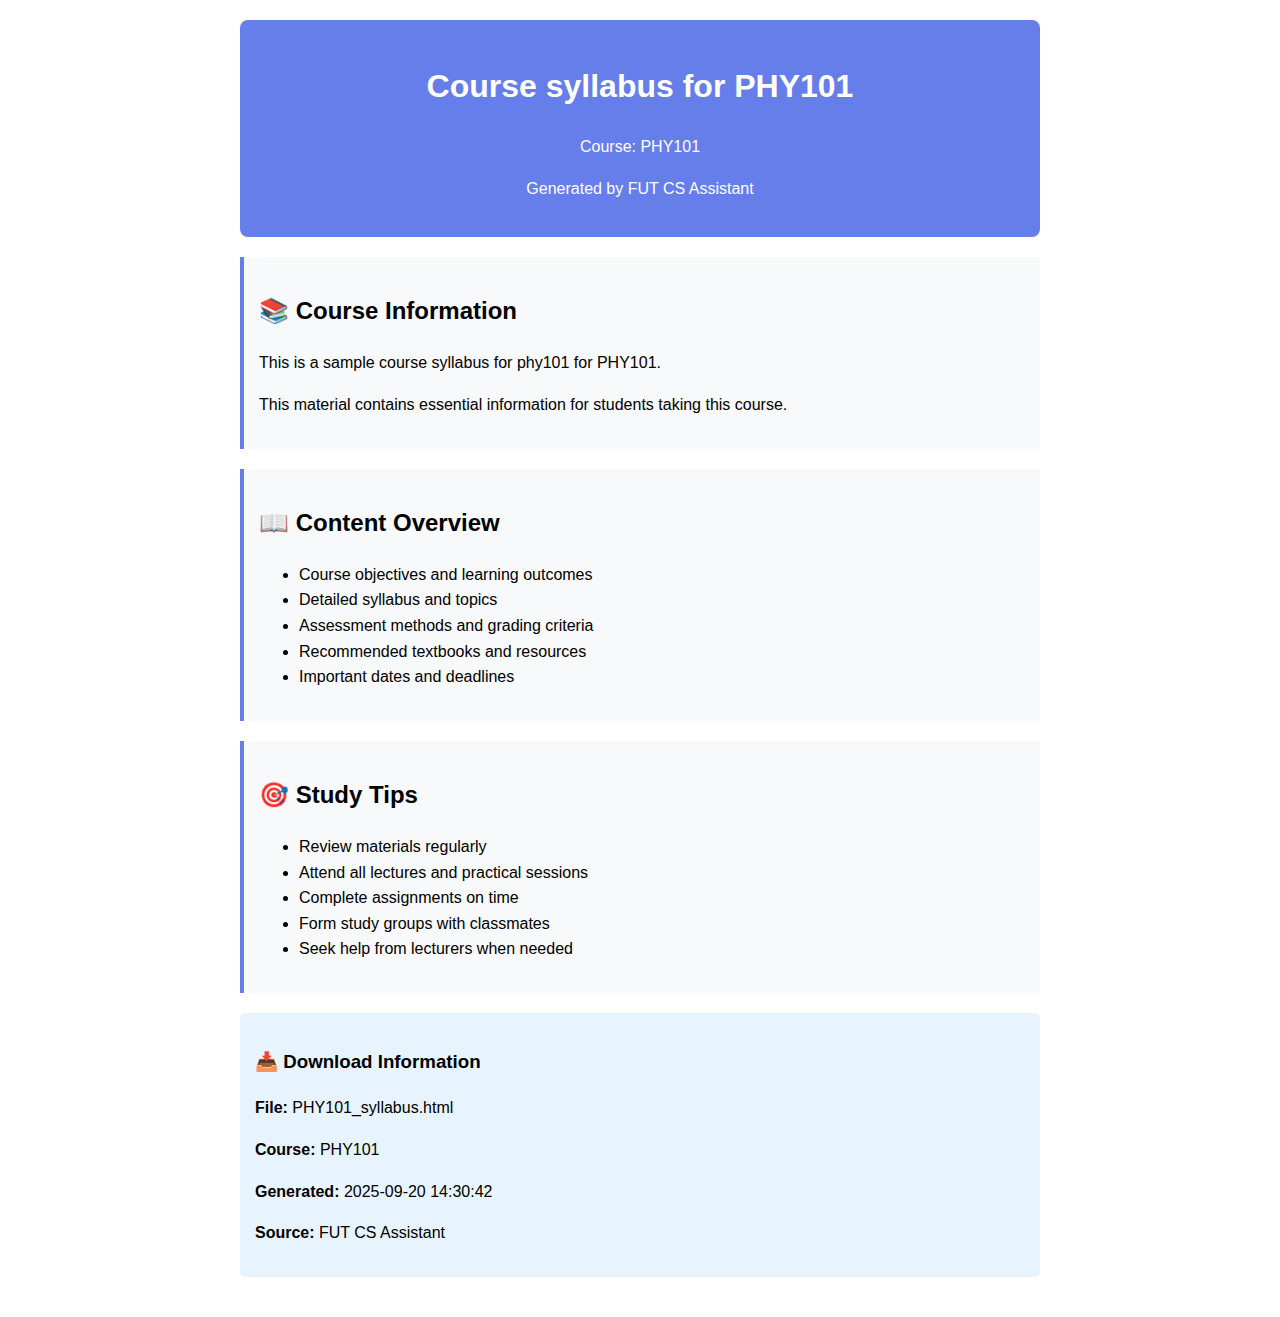
<file: data/course_materials/PHY101/PHY101_syllabus.html>
<!DOCTYPE html>
<html lang="en">
<head>
    <meta charset="UTF-8">
    <meta name="viewport" content="width=device-width, initial-scale=1.0">
    <title>Course syllabus for PHY101</title>
    <style>
        body {
            font-family: Arial, sans-serif;
            max-width: 800px;
            margin: 0 auto;
            padding: 20px;
            line-height: 1.6;
        }
        .header {
            background-color: #667eea;
            color: white;
            padding: 20px;
            border-radius: 8px;
            text-align: center;
        }
        .content {
            margin: 20px 0;
        }
        .section {
            margin: 20px 0;
            padding: 15px;
            border-left: 4px solid #667eea;
            background-color: #f8f9fa;
        }
        .download-info {
            background-color: #e8f4fd;
            padding: 15px;
            border-radius: 5px;
            margin: 20px 0;
        }
    </style>
</head>
<body>
    <div class="header">
        <h1>Course syllabus for PHY101</h1>
        <p>Course: PHY101</p>
        <p>Generated by FUT CS Assistant</p>
    </div>
    
    <div class="content">
        <div class="section">
            <h2>📚 Course Information</h2>
            <p>This is a sample course syllabus for phy101 for PHY101.</p>
            <p>This material contains essential information for students taking this course.</p>
        </div>
        
        <div class="section">
            <h2>📖 Content Overview</h2>
            <ul>
                <li>Course objectives and learning outcomes</li>
                <li>Detailed syllabus and topics</li>
                <li>Assessment methods and grading criteria</li>
                <li>Recommended textbooks and resources</li>
                <li>Important dates and deadlines</li>
            </ul>
        </div>
        
        <div class="section">
            <h2>🎯 Study Tips</h2>
            <ul>
                <li>Review materials regularly</li>
                <li>Attend all lectures and practical sessions</li>
                <li>Complete assignments on time</li>
                <li>Form study groups with classmates</li>
                <li>Seek help from lecturers when needed</li>
            </ul>
        </div>
        
        <div class="download-info">
            <h3>📥 Download Information</h3>
            <p><strong>File:</strong> PHY101_syllabus.html</p>
            <p><strong>Course:</strong> PHY101</p>
            <p><strong>Generated:</strong> 2025-09-20 14:30:42</p>
            <p><strong>Source:</strong> FUT CS Assistant</p>
        </div>
    </div>
</body>
</html>
</file>
